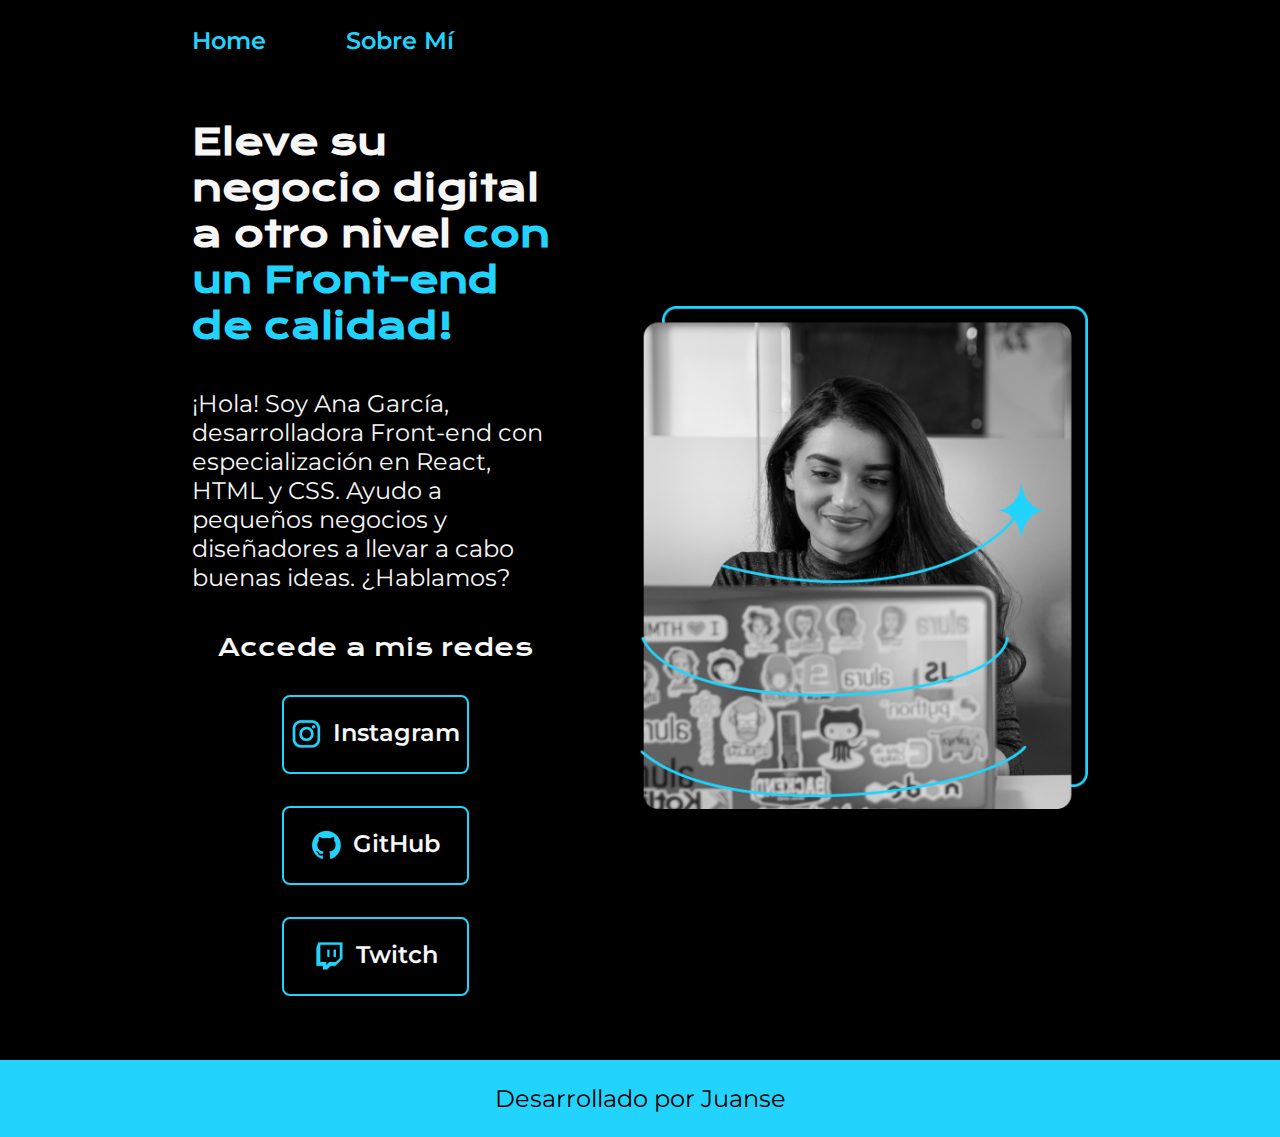
<file: index.html>
<!DOCTYPE html>
<html lang="es-co">
<head>
    <meta charset="UTF-8">
    <meta name="viewport" content="width=device-width, initial-scale=1.0">
    <title>Portafolio</title>
    <link rel="stylesheet" href="./styles/style.css">
</head>

<body>
    <header class="header">
        <nav class="header__menu">
            <a class="header__menu__link" href="index.html">Home</a>
            <a class="header__menu__link" href="about.html">Sobre Mí</a>
        </nav>
    </header>
    <main class="presentacion">
        <section class="presentacion__contenido">
            <h1 class="presentacion__contenido__titulo">
                Eleve su negocio digital a otro nivel 
                <strong class="titulo-destaque">con un Front-end de calidad!   
                </strong></h1>
                <p class="presentacion__contenido__texto">¡Hola! Soy Ana García, desarrolladora Front-end con especialización en React, HTML y CSS. Ayudo a pequeños negocios y diseñadores a llevar a cabo buenas ideas. ¿Hablamos?

                </p>
                <div class="presentacion__enlaces">   
                    <h2 class="presentacion__enlaces__subtitulo">Accede a mis redes</h2> 
                    <a class= "presentacion__enlaces__link" href="https://www.instagram.com">
                        <img src="./assets/instagram.png">Instagram</a>
                    <a class= "presentacion__enlaces__link" href="https://www.github.com">
                        <img src="./assets/github.png">GitHub</a>
                    <a class= "presentacion__enlaces__link" href="https://www.twitch.tv">
                        <img src="./assets/twitch.png">Twitch</a>
                </div>    

        </section>
        <img class="presentacion__imagen" src="Imagem.png" alt="Imagen de Ana García">
    </main>
    <footer class="footer">
        <p>Desarrollado por Juanse</p>
    </footer>
</body>
</html>
</file>
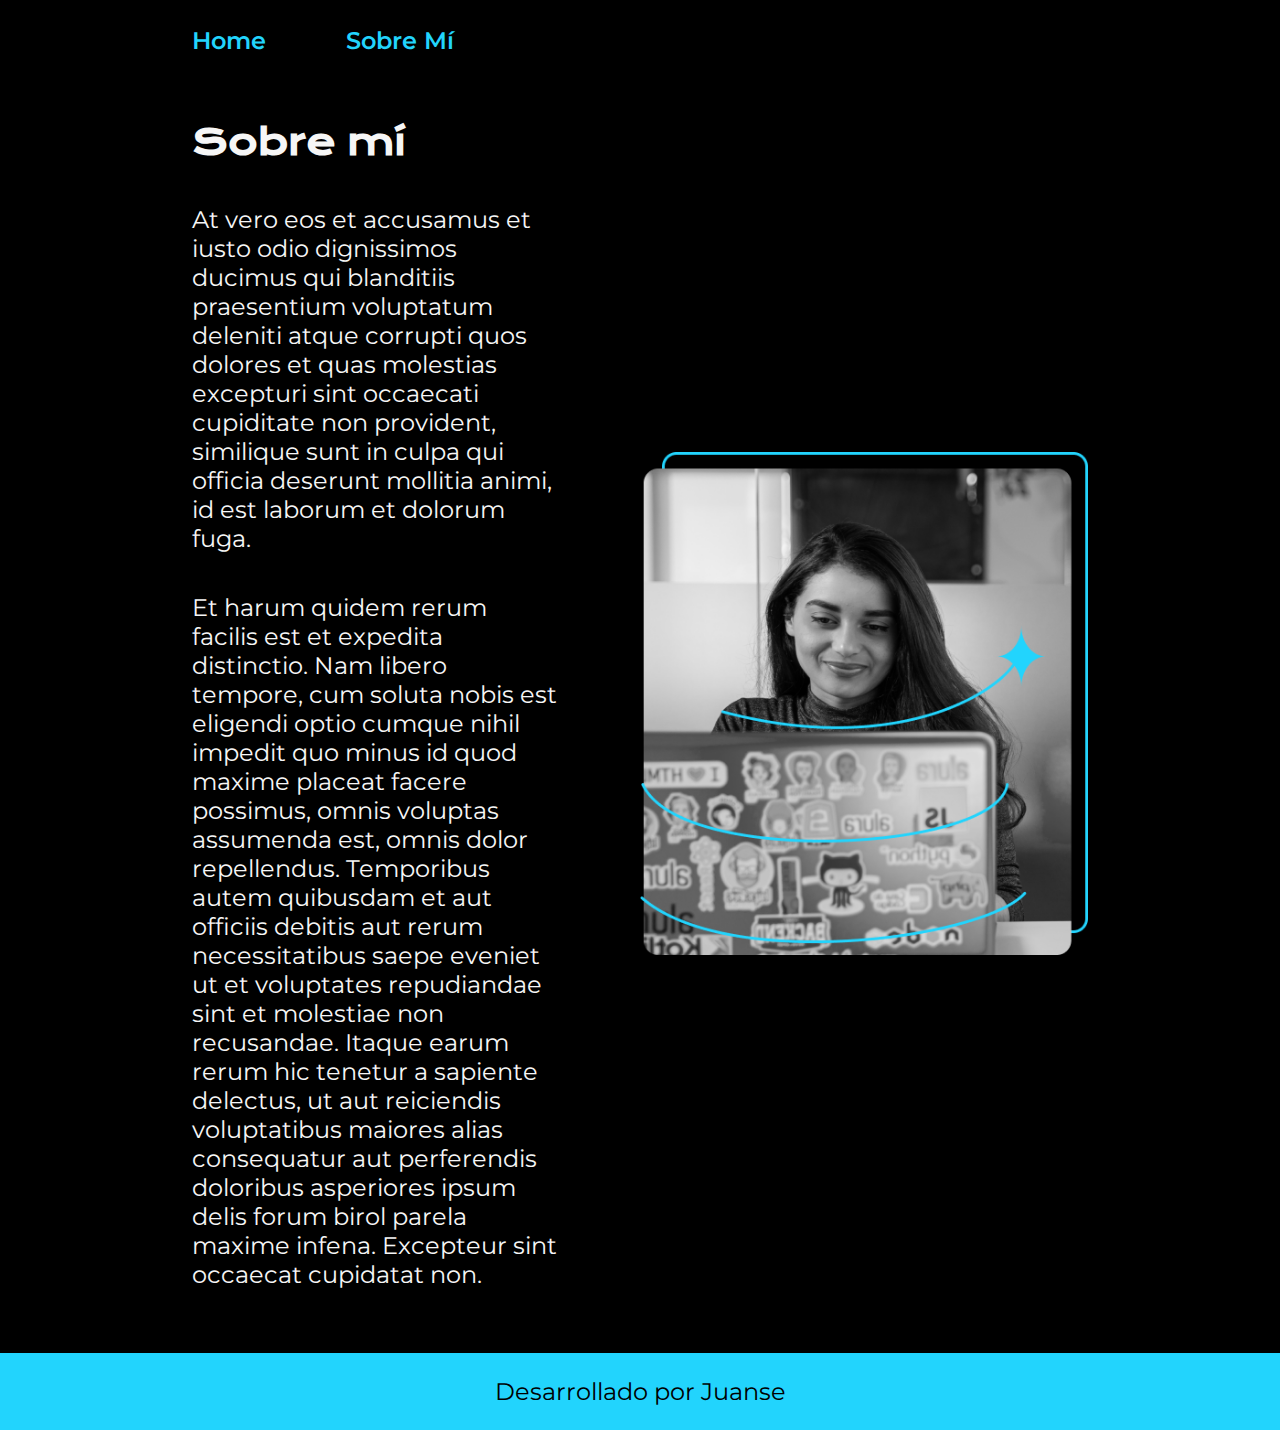
<file: about.html>
<!DOCTYPE html>
<html lang="es-co">
<head>
    <meta charset="UTF-8">
    <meta name="viewport" content="width=device-width, initial-scale=1.0">
    <title>Sobre mí</title>
    <link rel="stylesheet" href="./styles/style.css">
</head>
<body>
    <header class="header">
        <nav class="header__menu">
            <a class="header__menu__link" href="index.html">Home</a>
            <a class="header__menu__link" href="about.html">Sobre Mí</a>
        </nav>
    </header>
    <main class="presentacion">
        <section class="presentacion__contenido">

            <h1 class="presentacion__contenido__titulo">Sobre mí</h1>
            <p class="presentacion__contenido__texto">At vero eos et accusamus et iusto odio dignissimos ducimus qui blanditiis praesentium voluptatum deleniti atque corrupti quos dolores et quas molestias excepturi sint occaecati cupiditate non provident, similique sunt in culpa qui officia deserunt mollitia animi, id est laborum et dolorum fuga.</p>
            <p class="presentacion__contenido__texto">Et harum quidem rerum facilis est et expedita distinctio. Nam libero tempore, cum soluta nobis est eligendi optio cumque nihil impedit quo minus id quod maxime placeat facere possimus, omnis voluptas assumenda est, omnis dolor repellendus. Temporibus autem quibusdam et aut officiis debitis aut rerum necessitatibus saepe eveniet ut et voluptates repudiandae sint et molestiae non recusandae. Itaque earum rerum hic tenetur a sapiente delectus, ut aut reiciendis voluptatibus maiores alias consequatur aut perferendis doloribus asperiores ipsum delis forum birol parela maxime infena. Excepteur sint occaecat cupidatat non.</p>


        </section>
        <img class="presentacion__imagen" src="Imagem.png" alt="Imagen de Ana García">
    </main>
    <footer class="footer">
        <p>Desarrollado por Juanse</p>
    </footer>

    
</body>
</html>
</file>
<file: styles/style.css>
@import url('https://fonts.googleapis.com/css2?family=Krona+One&family=Montserrat:ital,wght@0,100..900;1,100..900&display=swap');

:root { 
    --color-primario: #000000;
    --color-secundario: #F6F6F6;
    --color-terciario: #22D4FD;
    --color-hover: #272727;
    --fuente-montserrat: "Montserrat", sans-serif;
    --fuente-krona: "Krona One", sans-serif;

}

* {
    padding: 0;
    margin: 0;
}

body {
    background-color: var(--color-primario);
    color: var(--color-secundario);
    box-sizing: border-box;
}

.header {
    padding: 2% 0% 0% 15%;
}

.header__menu {
    display: flex;
    gap: 80px;
}

.header__menu__link {
    color: var(--color-terciario);
    font-family: var(--fuente-montserrat);
    font-size: 1.5rem;
    font-weight: 600;
    text-decoration: none;
}

.header__menu__link:hover {
    color: #007bff;
}

.presentacion {
    display: flex;
    align-items: center;
    padding: 5% 15%;
    justify-content: space-between;
    gap: 82px;
}

.presentacion__contenido {
    width: 50%;
    display: flex;
    flex-direction: column;
    gap: 40px;

}

.presentacion__contenido__titulo { 
    font-size: 2.25rem;
    font-family: var(--fuente-krona);
}

.titulo-destaque{
    color: #22D4FD
}

.presentacion__contenido__texto {
    font-size: 1.5rem;
    font-family: var(--fuente-montserrat);

}

.presentacion__enlaces {
    display: flex;
    justify-content: space-between;
    flex-direction: column;
    align-items: center;
    gap: 32px;
}

.presentacion__enlaces__link {
    width: 50%;
    text-align: center;
    padding: 21.5px 0;
    border-radius: 8px;
    font-family: var(--fuente-montserrat);
    font-size: 1.5rem;
    font-weight: 600;
    text-decoration: none;
    color: var(--color-secundario);
    border: 2px solid var(--color-terciario);
    display: flex;
    justify-content: center;
    gap: 10px;


}

.presentacion__enlaces__subtitulo {
    font-family: var(--fuente-krona);
    font-size: 1.5rem;
    font-weight: 400;

}
.presentacion__enlaces__link:hover{
    cursor: pointer;
    background-color: var(--color-hover);
    
    border: 2px solid #0000FF;
}

.presentacion__imagen {
    width: 50%;
}

.footer{
    background-color: var(--color-terciario);
    padding: 1.5rem;
    color: var(--color-primario);
    text-align: center;
    font-family: var(--fuente-montserrat);
    font-size: 1.5rem;
    font-weight: 400;
}

@media (max-width: 1200px){
    .header{
        padding: 10%;
    }
    .header__menu{
        justify-content: center;
    }
    .presentacion{
        flex-direction: column-reverse;
        padding: 5%;
    }
    .presentacion__contenido{
        width: auto;
    }
}
</file>
